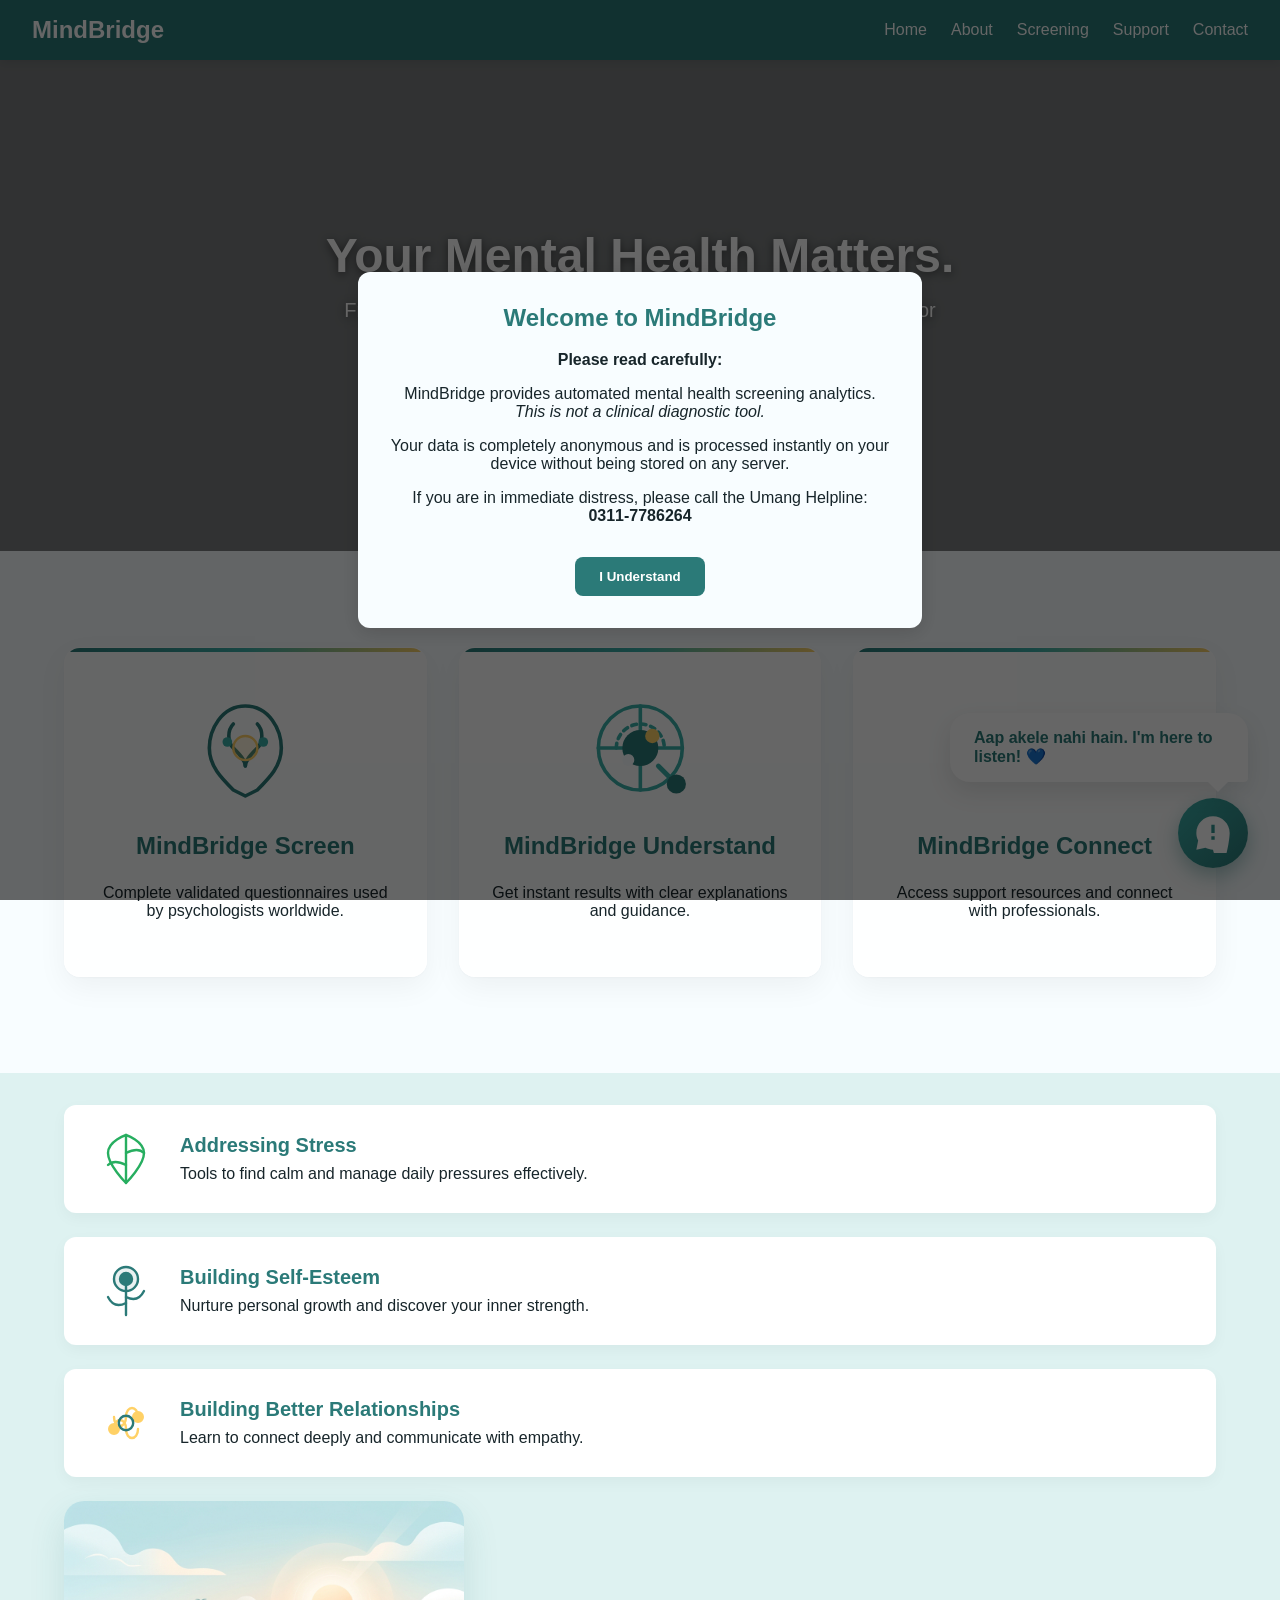
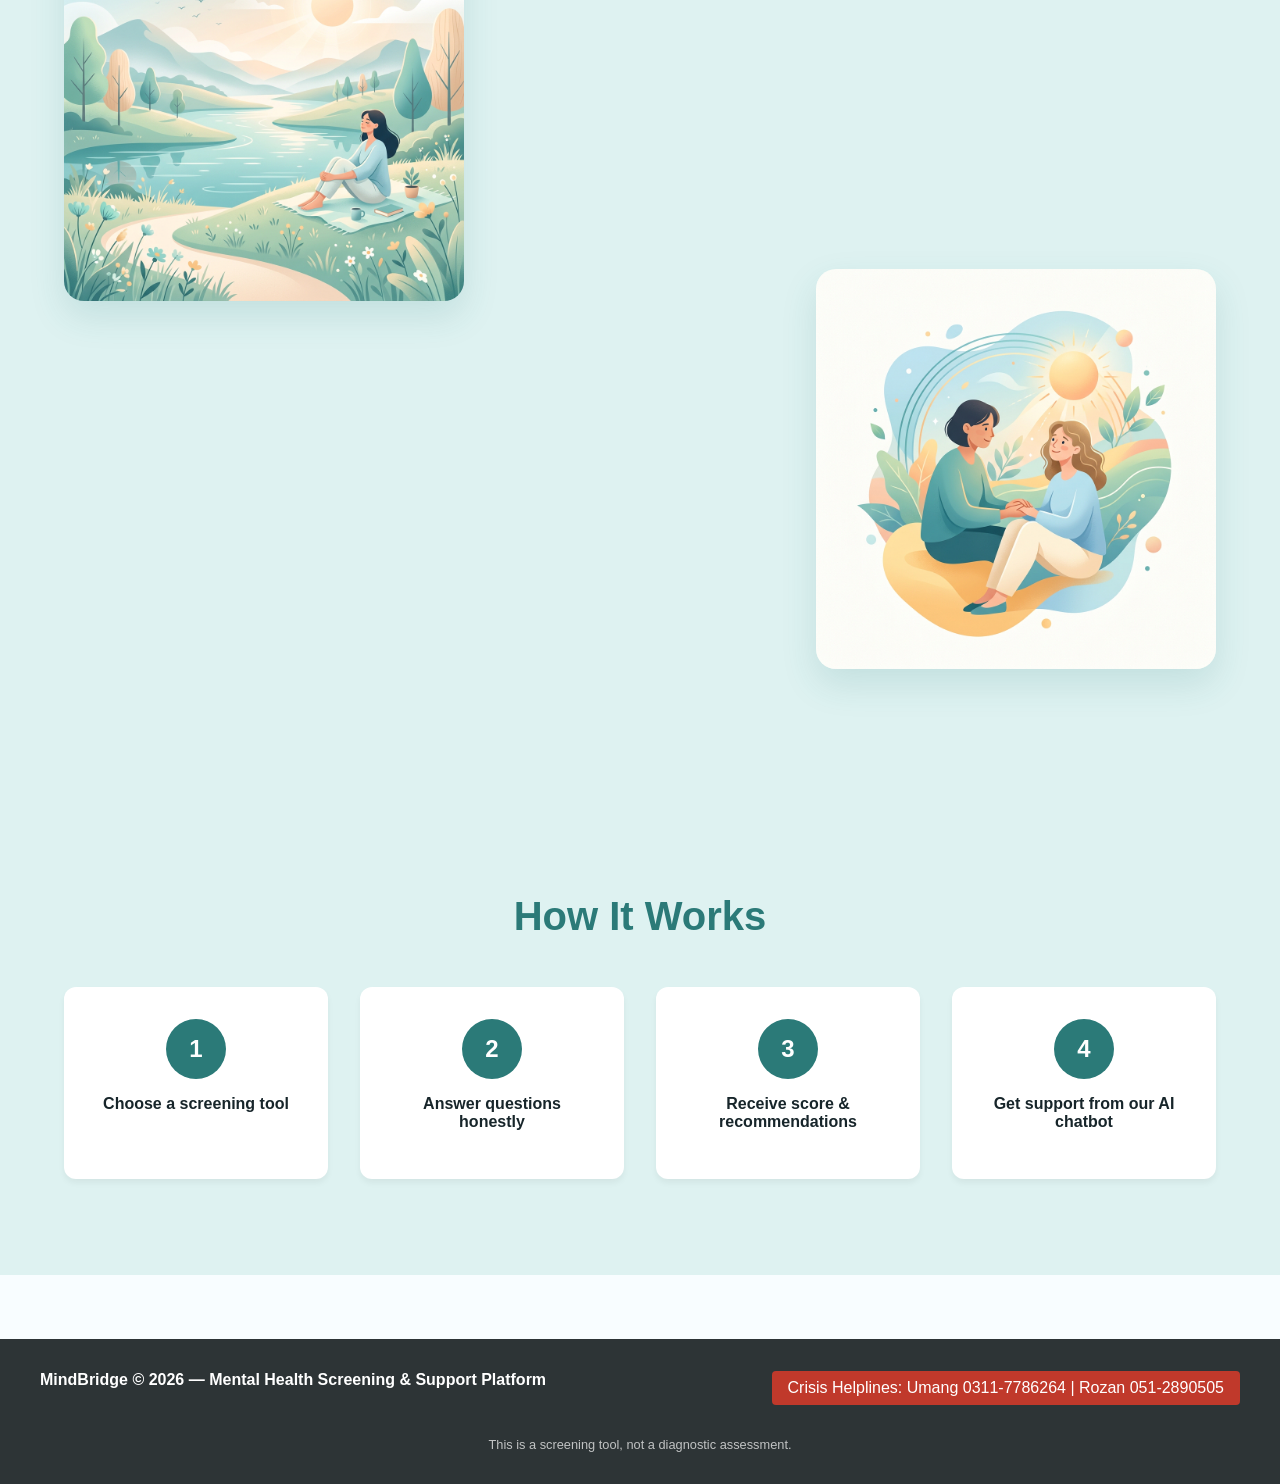
<file: index.html>
<!DOCTYPE html>
<html lang="en">
<head>
    <meta charset="UTF-8">
    <meta name="viewport" content="width=device-width, initial-scale=1.0">
    <title>MindBridge | Mental Health Platform</title>
    <meta name="description" content="MindBridge - Mental Health Screening & Support Platform in Pakistan">
    <link rel="stylesheet" href="style.css">
</head>
<body>
    <!-- Informed Consent Modal -->
    <div id="consent-modal" class="modal-overlay" style="display: none;">
        <div class="modal-content">
            <h2>Welcome to MindBridge</h2>
            <p><strong>Please read carefully:</strong></p>
            <p>MindBridge provides automated mental health screening analytics. <em>This is not a clinical diagnostic tool.</em></p>
            <p>Your data is completely anonymous and is processed instantly on your device without being stored on any server.</p>
            <p>If you are in immediate distress, please call the Umang Helpline: <strong>0311-7786264</strong></p>
            <button id="consent-btn" class="btn btn-primary" style="margin-top: 1rem;">I Understand</button>
        </div>
    </div>

    <!-- Navigation -->
    <nav class="navbar">
        <a href="index.html" class="logo">MindBridge</a>
        <button id="hamburger-menu" class="hamburger">&#9776;</button>
        <ul id="nav-links" class="nav-links">
            <li><a href="index.html">Home</a></li>
            <li><a href="about.html">About</a></li>
            <li><a href="screening.html">Screening</a></li>
            <li><a href="support.html">Support</a></li>
            <li><a href="contact.html">Contact</a></li>
        </ul>
    </nav>

    <main>
        <!-- Hero Section with Background Video -->
        <section class="hero" style="position: relative; padding: 6rem 2rem; overflow: hidden; background: transparent;">
            <!-- Native HTML5 Video Background -->
            <video src="project-video.mp4" 
                   autoplay loop muted playsinline
                   style="position: absolute; top: 50%; left: 50%; transform: translate(-50%, -50%); min-width: 100%; min-height: 100%; width: auto; height: auto; z-index: 0; object-fit: cover; pointer-events: none;">
            </video>
            
            <!-- Dark Overlay -->
            <div style="position: absolute; top: 0; left: 0; width: 100%; height: 100%; background: rgba(0,0,0,0.5); z-index: 1;"></div>

            <div class="container" style="position: relative; z-index: 2;">
                <h1 style="color: white; text-shadow: 0 2px 10px rgba(0,0,0,0.5);">Your Mental Health Matters.</h1>
                <p style="font-size: 1.25rem; max-width: 600px; margin: 0 auto 2rem auto; color: white; text-shadow: 0 2px 10px rgba(0,0,0,0.5);">Free, confidential, and evidence-based mental health screening for everyone in Pakistan.</p>
                <div style="display: flex; gap: 1rem; justify-content: center; flex-wrap: wrap;">
                    <a href="screening.html" class="btn btn-primary">Take a Screening</a>
                    <a href="about.html" class="btn btn-secondary" style="color: white; border-color: white; background: rgba(255,255,255,0.1);">Learn More</a>
                </div>
            </div>
        </section>

        <!-- Central MindBridge Sections -->
        <section class="bg-cream-section">
            <div class="container">
                <div class="grid-3">
                    <!-- MindBridge Screen -->
                    <div class="card float-effect">
                        <div class="card-svg-container glow-effect">
                            <svg viewBox="0 0 100 100" style="width: 100%; height: 100%; fill: none; stroke: var(--primary); stroke-width: 3; stroke-linecap: round; stroke-linejoin: round;">
                                <path d="M50 15 C30 15, 20 35, 20 50 C20 65, 30 75, 40 85 L50 90 L60 85 C70 75, 80 65, 80 50 C80 35, 70 15, 50 15 Z"></path>
                                <path d="M40 30 C35 35, 35 45, 40 50 C45 55, 50 60, 50 65"></path>
                                <path d="M60 30 C65 35, 65 45, 60 50 C55 55, 50 60, 50 65"></path>
                                <circle cx="50" cy="50" r="10" stroke="var(--accent)" stroke-width="2" fill="rgba(255, 209, 102, 0.2)"></circle>
                                <circle cx="35" cy="45" r="4" fill="var(--secondary)" stroke="none"></circle>
                                <circle cx="65" cy="45" r="4" fill="var(--secondary)" stroke="none"></circle>
                            </svg>
                        </div>
                        <h3 style="color: var(--primary); font-size: 1.5rem; margin-top: 0;">MindBridge Screen</h3>
                        <p>Complete validated questionnaires used by psychologists worldwide.</p>
                    </div>
                    
                    <!-- MindBridge Understand -->
                    <div class="card float-effect-slow" style="animation-delay: 1s;">
                        <div class="card-svg-container glow-effect" style="animation-delay: 0.5s;">
                            <svg viewBox="0 0 100 100" style="width: 100%; height: 100%; fill: none; stroke: var(--secondary); stroke-width: 3; stroke-linecap: round; stroke-linejoin: round;">
                                <circle cx="50" cy="50" r="35"></circle>
                                <path d="M30 50 A 20 20 0 0 1 70 50" stroke-dasharray="4 4"></path>
                                <path d="M50 15 L50 85"></path>
                                <path d="M15 50 L85 50"></path>
                                <circle cx="50" cy="50" r="15" fill="var(--primary)" stroke="none"></circle>
                                <circle cx="60" cy="40" r="6" fill="var(--accent)" stroke="none"></circle>
                                <circle cx="40" cy="60" r="5" fill="var(--bg-cream)" stroke="none"></circle>
                                <path d="M65 65 L80 80" stroke-width="4"></path>
                                <circle cx="80" cy="80" r="8" fill="var(--primary)" stroke="none"></circle>
                            </svg>
                        </div>
                        <h3 style="color: var(--primary); font-size: 1.5rem; margin-top: 0;">MindBridge Understand</h3>
                        <p>Get instant results with clear explanations and guidance.</p>
                    </div>

                    <!-- MindBridge Connect -->
                    <div class="card float-effect" style="animation-delay: 2s;">
                        <div class="card-svg-container glow-effect" style="animation-delay: 1s;">
                            <svg viewBox="0 0 100 100" style="width: 100%; height: 100%; fill: none; stroke: var(--accent); stroke-width: 3; stroke-linecap: round; stroke-linejoin: round;">
                                <path d="M25 40 C25 25, 45 25, 50 40 C55 25, 75 25, 75 40 C75 55, 50 75, 50 75 C50 75, 25 55, 25 40 Z" fill="rgba(255, 209, 102, 0.2)"></path>
                                <path d="M40 30 C40 20, 55 20, 60 30 C65 20, 80 20, 80 30 C80 45, 60 60, 60 60 C60 60, 40 45, 40 30 Z" stroke="var(--primary)" fill="rgba(43, 122, 120, 0.2)"></path>
                                <path d="M35 55 C45 65, 55 65, 65 55" stroke="var(--secondary)" stroke-width="4" stroke-dasharray="6 6"></path>
                                <circle cx="35" cy="55" r="4" fill="var(--primary)" stroke="none"></circle>
                                <circle cx="65" cy="55" r="4" fill="var(--primary)" stroke="none"></circle>
                            </svg>
                        </div>
                        <h3 style="color: var(--primary); font-size: 1.5rem; margin-top: 0;">MindBridge Connect</h3>
                        <p>Access support resources and connect with professionals.</p>
                    </div>
                </div>
            </div>
        </section>

        <!-- Feature Panels Section -->
        <section class="bg-mint-section" style="padding-top: 0;">
            <div class="container">
                <div class="grid-2" style="align-items: center; gap: 4rem;">
                    <!-- Left Side: Feature Panels -->
                    <div style="display: flex; flex-direction: column; gap: 1.5rem;">
                    <div class="feature-panel">
                        <svg viewBox="0 0 100 100" style="fill: none; stroke: var(--green); stroke-width: 4; stroke-linecap: round; stroke-linejoin: round;">
                            <path d="M50 90 C50 90, 20 60, 20 40 C20 20, 50 10, 50 10 C50 10, 80 20, 80 40 C80 60, 50 90, 50 90 Z"></path>
                            <path d="M50 10 L50 90"></path>
                            <path d="M50 40 Q70 30 80 40"></path>
                            <path d="M50 60 Q30 50 20 60"></path>
                        </svg>
                        <div>
                            <h3>Addressing Stress</h3>
                            <p style="margin: 0.5rem 0 0 0; color: var(--text-dark);">Tools to find calm and manage daily pressures effectively.</p>
                        </div>
                    </div>

                    <div class="feature-panel">
                        <svg viewBox="0 0 100 100" style="fill: none; stroke: var(--primary); stroke-width: 4; stroke-linecap: round; stroke-linejoin: round;">
                            <path d="M50 90 L50 40"></path>
                            <path d="M50 70 Q30 80 20 60"></path>
                            <path d="M50 60 Q70 70 80 50"></path>
                            <circle cx="50" cy="30" r="20" fill="rgba(43, 122, 120, 0.1)"></circle>
                            <circle cx="50" cy="30" r="10" fill="var(--primary)"></circle>
                        </svg>
                        <div>
                            <h3>Building Self-Esteem</h3>
                            <p style="margin: 0.5rem 0 0 0; color: var(--text-dark);">Nurture personal growth and discover your inner strength.</p>
                        </div>
                    </div>

                    <div class="feature-panel">
                        <svg viewBox="0 0 100 100" style="fill: none; stroke: var(--accent); stroke-width: 4; stroke-linecap: round; stroke-linejoin: round;">
                            <path d="M30 60 C30 40, 50 40, 50 60 C50 80, 70 80, 70 60"></path>
                            <path d="M30 40 C30 60, 50 60, 50 40 C50 20, 70 20, 70 40"></path>
                            <circle cx="30" cy="60" r="8" fill="var(--accent)"></circle>
                            <circle cx="70" cy="40" r="8" fill="var(--accent)"></circle>
                            <circle cx="50" cy="50" r="12" fill="none" stroke="var(--primary)"></circle>
                        </svg>
                        <div>
                            <h3>Building Better Relationships</h3>
                            <p style="margin: 0.5rem 0 0 0; color: var(--text-dark);">Learn to connect deeply and communicate with empathy.</p>
                        </div>
                    </div>
                    
                    <!-- Right Side: Illustrations -->
                    <div style="display: flex; flex-direction: column; gap: 2rem; position: relative;">
                        <img src="calm_nature_wellness.png" alt="Calm Nature Illustration" style="width: 100%; max-width: 400px; border-radius: 20px; box-shadow: 0 15px 35px rgba(43, 122, 120, 0.15); align-self: flex-start; animation: float 6s ease-in-out infinite;">
                        <img src="connection_wellness.png" alt="Connection Illustration" style="width: 100%; max-width: 400px; border-radius: 20px; box-shadow: 0 15px 35px rgba(43, 122, 120, 0.15); align-self: flex-end; margin-top: -4rem; animation: float-slow 8s ease-in-out infinite; position: relative; z-index: 1;">
                    </div>
                </div>
            </div>
        </section>

        <!-- How It Works Section -->
        <section class="bg-mint-section">
            <div class="container">
                <h2 style="text-align: center; color: var(--primary); margin-bottom: 3rem; font-size: 2.5rem;">How It Works</h2>
                <div class="grid-3" style="grid-template-columns: repeat(auto-fit, minmax(200px, 1fr));">
                    <div class="step-item">
                        <div class="step-circle">1</div>
                        <p style="font-weight: bold;">Choose a screening tool</p>
                    </div>
                    <div class="step-item">
                        <div class="step-circle">2</div>
                        <p style="font-weight: bold;">Answer questions honestly</p>
                    </div>
                    <div class="step-item">
                        <div class="step-circle">3</div>
                        <p style="font-weight: bold;">Receive score & recommendations</p>
                    </div>
                    <div class="step-item">
                        <div class="step-circle">4</div>
                        <p style="font-weight: bold;">Get support from our AI chatbot</p>
                    </div>
                </div>
            </div>
        </section>
    </main>

    <!-- Custom Chatbot UI Widget -->
    <div class="chatbot-widget">
        <div class="chat-bubble">
            Aap akele nahi hain. I'm here to listen! 💙
        </div>
        <div class="chatbot-icon" onclick="document.querySelector('.bp-widget-widget').click() || console.log('Botpress widget clicked')">
            <svg viewBox="0 0 24 24" xmlns="http://www.w3.org/2000/svg">
                <path d="M12 2C6.477 2 2 6.477 2 12c0 1.637.397 3.181 1.096 4.551L2 22l5.449-1.096C8.819 21.603 10.363 22 12 22c5.523 22 10-4.477 10-10S17.523 2 12 2zm1 14h-2v-2h2v2zm0-4h-2V7h2v5z"></path>
            </svg>
        </div>
    </div>

    <!-- Footer -->
    <footer class="footer">
        <div class="footer-top">
            <div>
                <strong>MindBridge &copy; 2026 &mdash; Mental Health Screening & Support Platform</strong>
            </div>
            <div style="font-weight: 500; color: #FFF; background: var(--red); padding: 0.5rem 1rem; border-radius: 4px;">
                Crisis Helplines: Umang 0311-7786264 | Rozan 051-2890505
            </div>
        </div>
        <div class="footer-disclaimer">
            This is a screening tool, not a diagnostic assessment.
        </div>
    </footer>

    <script src="script.js"></script>
    <script src="https://cdn.botpress.cloud/webchat/v3.6/inject.js"></script>
    <script src="https://files.bpcontent.cloud/2026/06/08/10/20260608104532-TNYBTQXT.js" defer></script>
</body>
</html>
</file>
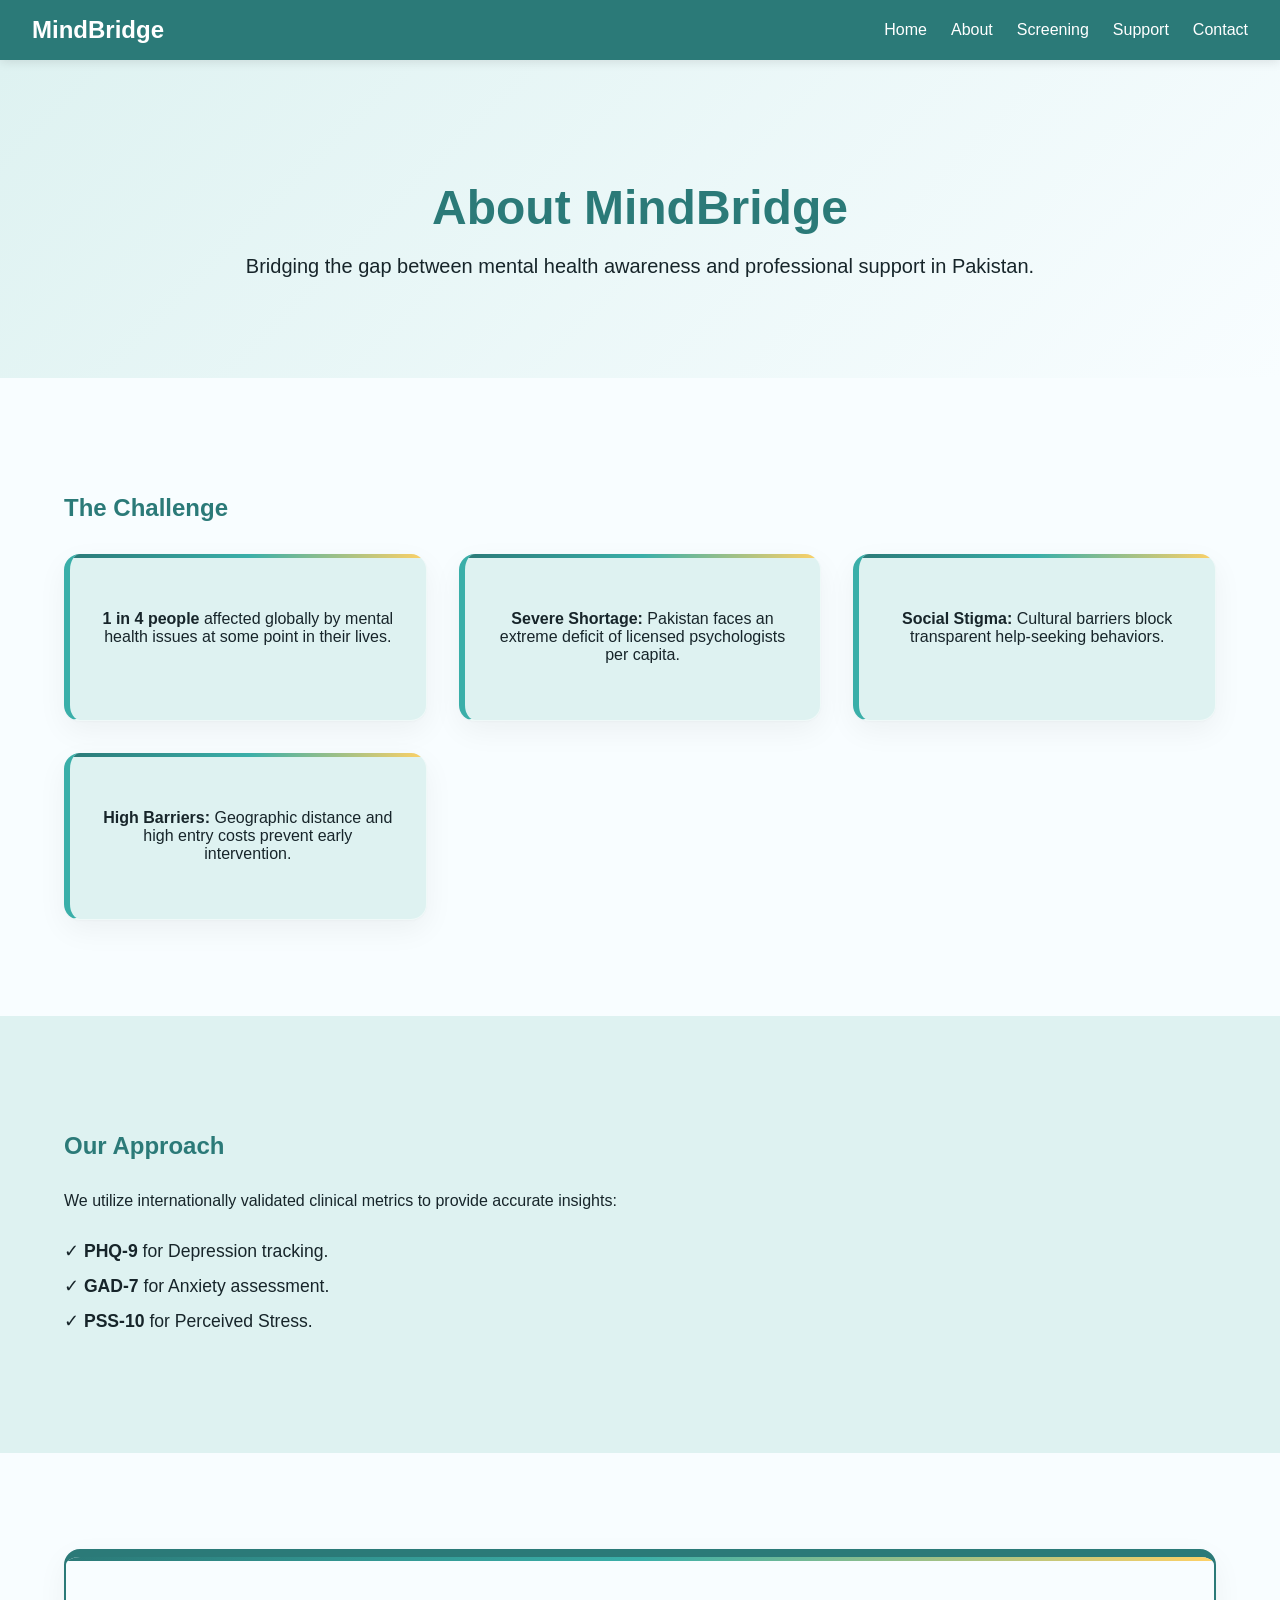
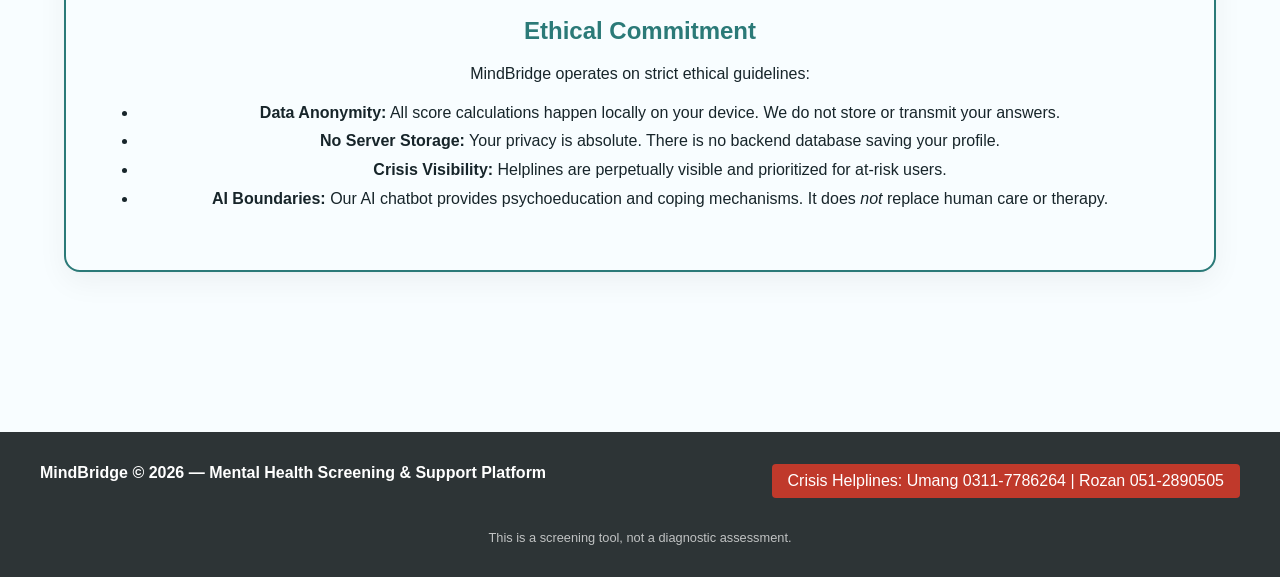
<file: about.html>
<!DOCTYPE html>
<html lang="en">
<head>
    <meta charset="UTF-8">
    <meta name="viewport" content="width=device-width, initial-scale=1.0">
    <title>About | MindBridge</title>
    <link rel="stylesheet" href="style.css">
</head>
<body>
    <nav class="navbar">
        <a href="index.html" class="logo">MindBridge</a>
        <button id="hamburger-menu" class="hamburger">&#9776;</button>
        <ul id="nav-links" class="nav-links">
            <li><a href="index.html">Home</a></li>
            <li><a href="about.html">About</a></li>
            <li><a href="screening.html">Screening</a></li>
            <li><a href="support.html">Support</a></li>
            <li><a href="contact.html">Contact</a></li>
        </ul>
    </nav>

    <main>
        <!-- Hero Banner -->
        <section class="hero" style="padding: 3rem 2rem;">
            <div class="container">
                <h1>About MindBridge</h1>
                <p style="font-size: 1.25rem;">Bridging the gap between mental health awareness and professional support in Pakistan.</p>
            </div>
        </section>

        <!-- Problem Matrix -->
        <section class="bg-cream-section">
            <div class="container">
                <h2 style="color: var(--primary); margin-bottom: 2rem;">The Challenge</h2>
                <div class="grid-2">
                    <div class="card" style="border-left: 6px solid var(--secondary); border-top: none; background: var(--bg-mint);">
                        <p><strong>1 in 4 people</strong> affected globally by mental health issues at some point in their lives.</p>
                    </div>
                    <div class="card" style="border-left: 6px solid var(--secondary); border-top: none; background: var(--bg-mint);">
                        <p><strong>Severe Shortage:</strong> Pakistan faces an extreme deficit of licensed psychologists per capita.</p>
                    </div>
                    <div class="card" style="border-left: 6px solid var(--secondary); border-top: none; background: var(--bg-mint);">
                        <p><strong>Social Stigma:</strong> Cultural barriers block transparent help-seeking behaviors.</p>
                    </div>
                    <div class="card" style="border-left: 6px solid var(--secondary); border-top: none; background: var(--bg-mint);">
                        <p><strong>High Barriers:</strong> Geographic distance and high entry costs prevent early intervention.</p>
                    </div>
                </div>
            </div>
        </section>

        <!-- Our Approach -->
        <section class="bg-mint-section">
            <div class="container">
                <h2 style="color: var(--primary); margin-bottom: 2rem;">Our Approach</h2>
                <p style="margin-bottom: 1.5rem;">We utilize internationally validated clinical metrics to provide accurate insights:</p>
                <ul style="list-style: none; padding: 0; font-size: 1.1rem; line-height: 2;">
                    <li>&#10003; <strong>PHQ-9</strong> for Depression tracking.</li>
                    <li>&#10003; <strong>GAD-7</strong> for Anxiety assessment.</li>
                    <li>&#10003; <strong>PSS-10</strong> for Perceived Stress.</li>
                </ul>
            </div>
        </section>

        <!-- Ethical Box -->
        <section class="bg-cream-section">
            <div class="container">
                <div class="card" style="background: var(--bg-cream); border: 2px solid var(--primary); border-top: 8px solid var(--primary);">
                    <h2 style="color: var(--primary);">Ethical Commitment</h2>
                    <p>MindBridge operates on strict ethical guidelines:</p>
                    <ul style="line-height: 1.8;">
                        <li><strong>Data Anonymity:</strong> All score calculations happen locally on your device. We do not store or transmit your answers.</li>
                        <li><strong>No Server Storage:</strong> Your privacy is absolute. There is no backend database saving your profile.</li>
                        <li><strong>Crisis Visibility:</strong> Helplines are perpetually visible and prioritized for at-risk users.</li>
                        <li><strong>AI Boundaries:</strong> Our AI chatbot provides psychoeducation and coping mechanisms. It does <em>not</em> replace human care or therapy.</li>
                    </ul>
                </div>
            </div>
        </section>
    </main>

    <footer class="footer">
        <div class="footer-top">
            <div>
                <strong>MindBridge &copy; 2026 &mdash; Mental Health Screening & Support Platform</strong>
            </div>
            <div style="font-weight: 500; color: #FFF; background: var(--red); padding: 0.5rem 1rem; border-radius: 4px;">
                Crisis Helplines: Umang 0311-7786264 | Rozan 051-2890505
            </div>
        </div>
        <div class="footer-disclaimer">
            This is a screening tool, not a diagnostic assessment.
        </div>
    </footer>

    <script src="script.js"></script>
    <script src="https://cdn.botpress.cloud/webchat/v3.6/inject.js"></script>
    <script src="https://files.bpcontent.cloud/2026/06/08/10/20260608104532-TNYBTQXT.js" defer></script>
</body>
</html>
</file>
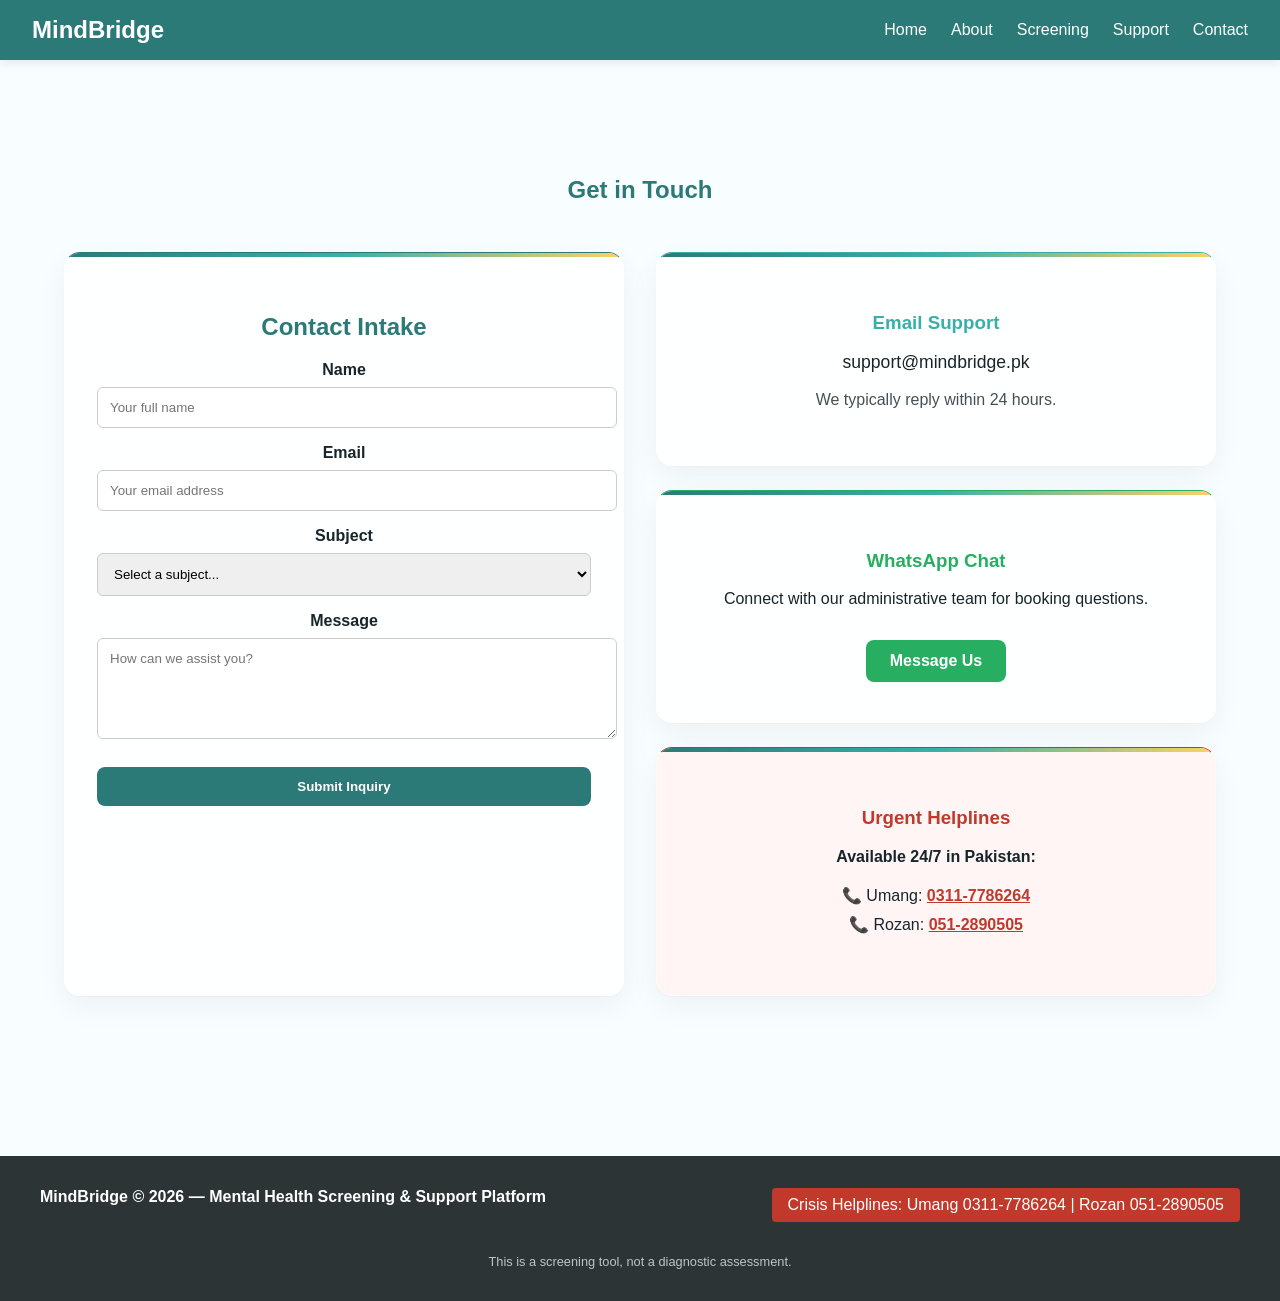
<file: contact.html>
<!DOCTYPE html>
<html lang="en">

<head>
    <meta charset="UTF-8">
    <meta name="viewport" content="width=device-width, initial-scale=1.0">
    <title>Contact | MindBridge</title>
    <link rel="stylesheet" href="style.css">
</head>

<body>
    <nav class="navbar">
        <a href="index.html" class="logo">MindBridge</a>
        <button id="hamburger-menu" class="hamburger">&#9776;</button>
        <ul id="nav-links" class="nav-links">
            <li><a href="index.html">Home</a></li>
            <li><a href="about.html">About</a></li>
            <li><a href="screening.html">Screening</a></li>
            <li><a href="support.html">Support</a></li>
            <li><a href="contact.html" class="active">Contact</a></li>
        </ul>
    </nav>

    <main>
        <section class="bg-cream-section">
            <div class="container">
                <h1 style="color: var(--primary); text-align: center; margin-bottom: 3rem;">Get in Touch</h1>

                <div class="grid-2">
                    <!-- Left: Contact Form -->
                    <div class="card" style="border-top-color: var(--primary);">
                        <h2 style="color: var(--primary);">Contact Intake</h2>
                        <form id="contact-intake-form">
                            <div style="margin-bottom: 1rem;">
                                <label for="name" style="font-weight: 600;">Name</label>
                                <input type="text" id="name" class="form-control" required placeholder="Your full name">
                            </div>
                            <div style="margin-bottom: 1rem;">
                                <label for="email" style="font-weight: 600;">Email</label>
                                <input type="email" id="email" class="form-control" required
                                    placeholder="Your email address">
                            </div>
                            <div style="margin-bottom: 1rem;">
                                <label for="subject" style="font-weight: 600;">Subject</label>
                                <select id="subject" class="form-control" required>
                                    <option value="" disabled selected>Select a subject...</option>
                                    <option value="General Inquiry">General Inquiry</option>
                                    <option value="Screening Help">Screening Help</option>
                                    <option value="Booking Question">Booking Question</option>
                                    <option value="Technical Issue">Technical Issue</option>
                                    <option value="Feedback">Feedback</option>
                                </select>
                            </div>
                            <div style="margin-bottom: 1.5rem;">
                                <label for="message" style="font-weight: 600;">Message</label>
                                <textarea id="message" class="form-control" rows="5" required
                                    placeholder="How can we assist you?"></textarea>
                            </div>
                            <button type="submit" class="btn btn-primary" style="width: 100%;">Submit Inquiry</button>
                        </form>
                    </div>

                    <!-- Right: Info Cards -->
                    <div>
                        <div class="card" style="margin-bottom: 1.5rem; border-top-color: var(--secondary);">
                            <h3 style="color: var(--secondary);">Email Support</h3>
                            <p style="font-size: 1.1rem; font-weight: 500;">support@mindbridge.pk</p>
                            <p style="opacity: 0.8;">We typically reply within 24 hours.</p>
                        </div>

                        <div class="card" style="margin-bottom: 1.5rem; border-top-color: var(--green);">
                            <h3 style="color: var(--green);">WhatsApp Chat</h3>
                            <p>Connect with our administrative team for booking questions.</p>
                            <a href="#" class="btn"
                                style="background-color: var(--green); color: white; display: inline-block; margin-top: 1rem;"
                                onclick="alert('Opening WhatsApp link...'); return false;">Message Us</a>
                        </div>

                        <div class="card" style="border-top-color: var(--red); background: #FFF5F5;">
                            <h3 style="color: var(--red);">Urgent Helplines</h3>
                            <p style="font-weight: bold;">Available 24/7 in Pakistan:</p>
                            <ul style="list-style: none; padding: 0; line-height: 1.8;">
                                <li>📞 Umang: <a href="tel:03117786264"
                                        style="color: var(--red); font-weight: bold;">0311-7786264</a></li>
                                <li>📞 Rozan: <a href="tel:0512890505"
                                        style="color: var(--red); font-weight: bold;">051-2890505</a></li>
                            </ul>
                        </div>
                    </div>
                </div>
            </div>
        </section>
    </main>

    <footer class="footer">
        <div class="footer-top">
            <div>
                <strong>MindBridge &copy; 2026 &mdash; Mental Health Screening & Support Platform</strong>
            </div>
            <div
                style="font-weight: 500; color: #FFF; background: var(--red); padding: 0.5rem 1rem; border-radius: 4px;">
                Crisis Helplines: Umang 0311-7786264 | Rozan 051-2890505
            </div>
        </div>
        <div class="footer-disclaimer">
            This is a screening tool, not a diagnostic assessment.
        </div>
    </footer>

    <script src="script.js"></script>
</body>
</html>
</file>
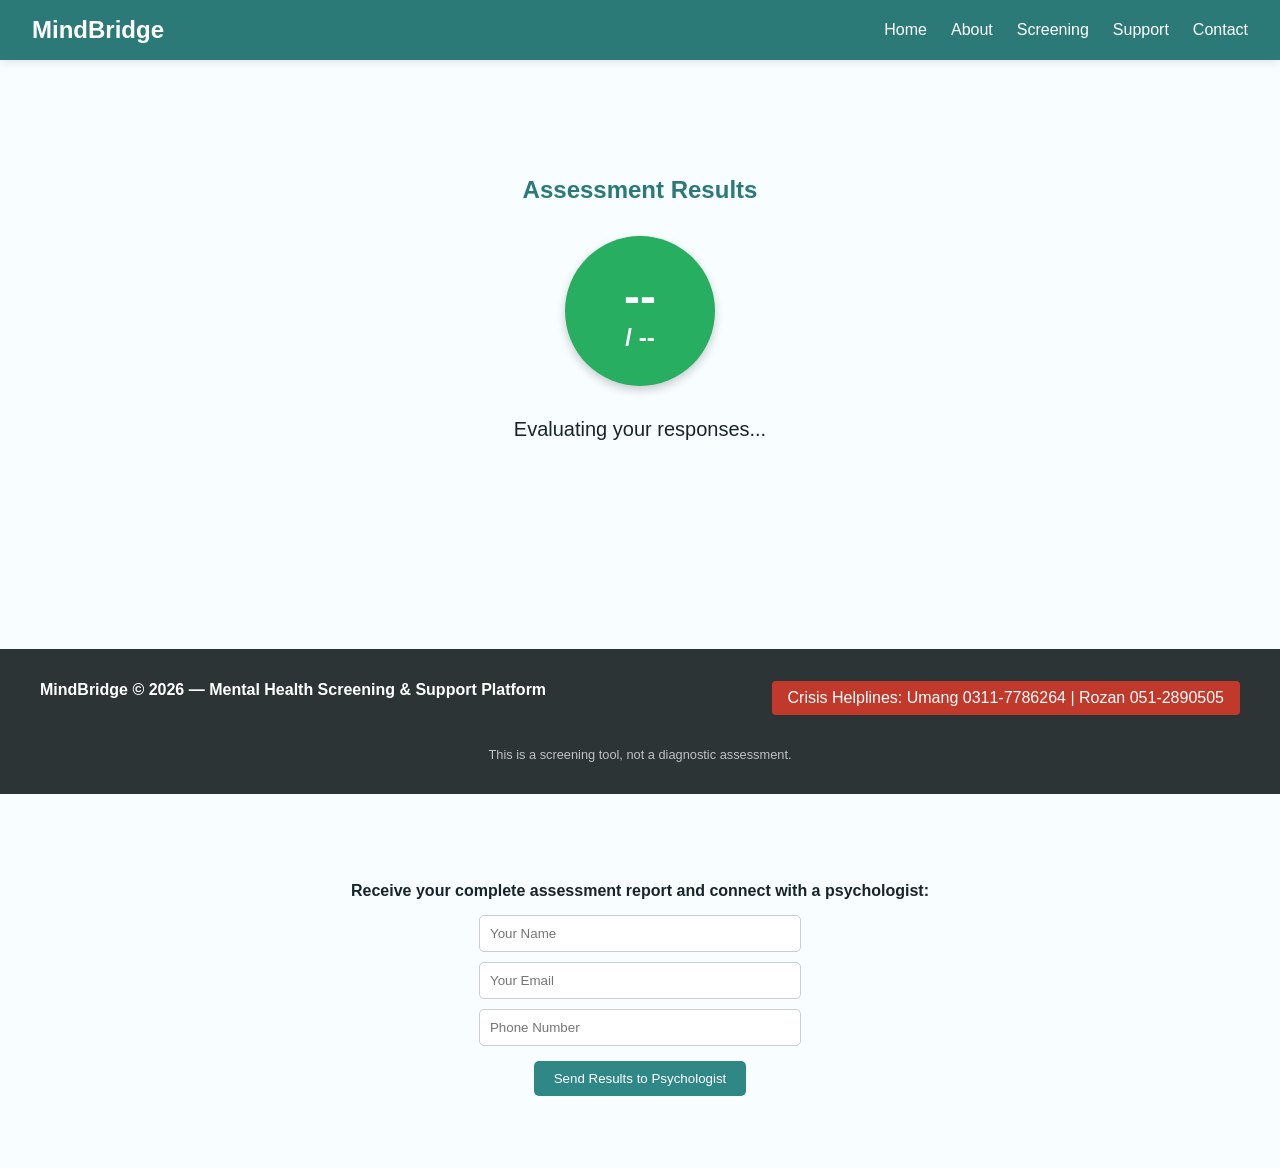
<file: results.html>
<!DOCTYPE html>
<html lang="en">

<head>
    <meta charset="UTF-8">
    <meta name="viewport" content="width=device-width, initial-scale=1.0">
    <title>Results | MindBridge</title>
    <link rel="stylesheet" href="style.css">
</head>

<body>
    <nav class="navbar">
        <a href="index.html" class="logo">MindBridge</a>
        <button id="hamburger-menu" class="hamburger">&#9776;</button>
        <ul id="nav-links" class="nav-links">
            <li><a href="index.html">Home</a></li>
            <li><a href="about.html">About</a></li>
            <li><a href="screening.html">Screening</a></li>
            <li><a href="support.html">Support</a></li>
            <li><a href="contact.html">Contact</a></li>
        </ul>
    </nav>

    <main>
        <!-- Crisis Protocol Injection Banner -->
        <div id="crisis-banner" class="crisis-banner">
            WARNING: Your results indicate immediate risk. Please contact emergency services or call Umang Helpline at
            <a href="tel:03117786264">0311-7786264</a> or Rozan at <a href="tel:0512890505">051-2890505</a> immediately.
        </div>

        <section class="bg-cream-section">
            <div class="container" style="text-align: center;">
                <h1 id="result-test-name" style="color: var(--primary);">Assessment Results</h1>

                <div id="score-circle" class="score-circle tier-minimal">
                    <span>--</span> / --
                </div>

                <p id="severity-subtext"
                    style="font-size: 1.25rem; font-weight: 500; margin-bottom: 3rem; max-width: 600px; margin-inline: auto;">
                    Evaluating your responses...
                </p>

                <!-- Dynamic Resource Tiers -->
                <div id="tier1-resources" class="grid-2" style="display: none; text-align: left; margin-top: 2rem;">
                    <div class="card" style="border-top-color: var(--secondary);">
                        <h3 style="color: var(--secondary);">4-7-8 Breathing</h3>
                        <p>Inhale for 4 seconds, hold for 7 seconds, exhale for 8 seconds. This helps regulate the
                            nervous system.</p>
                    </div>
                    <div class="card" style="border-top-color: var(--secondary);">
                        <h3 style="color: var(--secondary);">Sleep Hygiene</h3>
                        <p>Ensure 7-9 hours of consistent sleep. Reduce screen time before bed for better quality rest.
                        </p>
                    </div>
                    <div class="card" style="border-top-color: var(--secondary);">
                        <h3 style="color: var(--secondary);">Mindfulness</h3>
                        <p>Practice 5 minutes of mindful meditation daily to ground your thoughts and reduce stress.</p>
                    </div>
                    <div class="card" style="border-top-color: var(--secondary);">
                        <h3 style="color: var(--secondary);">Journaling</h3>
                        <p>Write down your thoughts to process emotions and identify triggers.</p>
                    </div>
                </div>

                <div id="tier2-resources" style="display: none; margin-top: 3rem;">
                    <div class="card" style="border: 2px solid var(--primary); background: white;">
                        <h2 style="color: var(--primary);">Consider Professional Support</h2>
                        <p style="margin-bottom: 1.5rem;">Speaking with a therapist or counselor can provide you with
                            personalized coping strategies and a safe space to explore your feelings.</p>
                        <div style="display: flex; gap: 1rem; justify-content: center; flex-wrap: wrap;">
                            <a href="#" class="btn btn-primary"
                                onclick="alert('Redirecting to Booking Platform...'); return false;">Book a Session</a>
                            <a href="#" class="btn" style="background-color: var(--green); color: white;"
                                onclick="alert('Opening WhatsApp...'); return false;">Message on WhatsApp</a>
                        </div>
                    </div>
                </div>

                <div id="tier3-resources" style="display: none; margin-top: 3rem;">
                    <div class="card" style="border: 2px solid var(--red); background: #FFF5F5;">
                        <h2 style="color: var(--red);">Urgent Support Protocol</h2>
                        <p style="margin-bottom: 1.5rem; font-weight: bold; color: var(--red);">We strongly recommend
                            reaching out to a professional immediately. Help is available 24/7.</p>
                        <div style="display: flex; gap: 1rem; justify-content: center; flex-wrap: wrap;">
                            <a href="tel:03117786264" class="btn btn-primary" style="background-color: var(--red);">Call
                                Umang Helpline</a>
                            <a href="tel:0512890505" class="btn btn-primary" style="background-color: var(--red);">Call
                                Rozan Helpline</a>
                            <a href="#" class="btn btn-secondary"
                                style="border-color: var(--red); color: var(--red);">Urgent Booking</a>
                        </div>
                    </div>
                </div>

            </div>
        </section>
    </main>

    <footer class="footer">
        <div class="footer-top">
            <div>
                <strong>MindBridge &copy; 2026 &mdash; Mental Health Screening & Support Platform</strong>
            </div>
            <div
                style="font-weight: 500; color: #FFF; background: var(--red); padding: 0.5rem 1rem; border-radius: 4px;">
                Crisis Helplines: Umang 0311-7786264 | Rozan 051-2890505
            </div>
        </div>
        <div class="footer-disclaimer">
            This is a screening tool, not a diagnostic assessment.
        </div>
    </footer>

    <div id="contact-info" class="container" style="margin-top: 40px; margin-bottom: 40px; text-align: center;">
        <p style="margin-bottom: 15px; font-weight: bold;">Receive your complete assessment report and connect with a
            psychologist:</p>
        <input type="text" id="userName" placeholder="Your Name"
            style="padding: 10px; margin-bottom: 10px; width: 100%; max-width: 300px; border-radius: 5px; border: 1px solid #ccc; display: block; margin-left: auto; margin-right: auto;">
        <input type="email" id="userEmail" placeholder="Your Email"
            style="padding: 10px; margin-bottom: 10px; width: 100%; max-width: 300px; border-radius: 5px; border: 1px solid #ccc; display: block; margin-left: auto; margin-right: auto;">
        <input type="tel" id="userPhone" placeholder="Phone Number"
            style="padding: 10px; margin-bottom: 15px; width: 100%; max-width: 300px; border-radius: 5px; border: 1px solid #ccc; display: block; margin-left: auto; margin-right: auto;">
        <button onclick="submitWebsiteScreening()"
            style="padding: 10px 20px; background-color: #2F8886; color: white; border: none; border-radius: 5px; cursor: pointer;">Send
            Results to Psychologist</button>
    </div>
    <script src="script.js"></script>
    <script src="https://cdn.botpress.cloud/webchat/v3.6/inject.js"></script>
    <script src="https://files.bpcontent.cloud/2026/06/08/10/20260608104532-TNYBTQXT.js" defer></script>
</body>

</html>
</file>
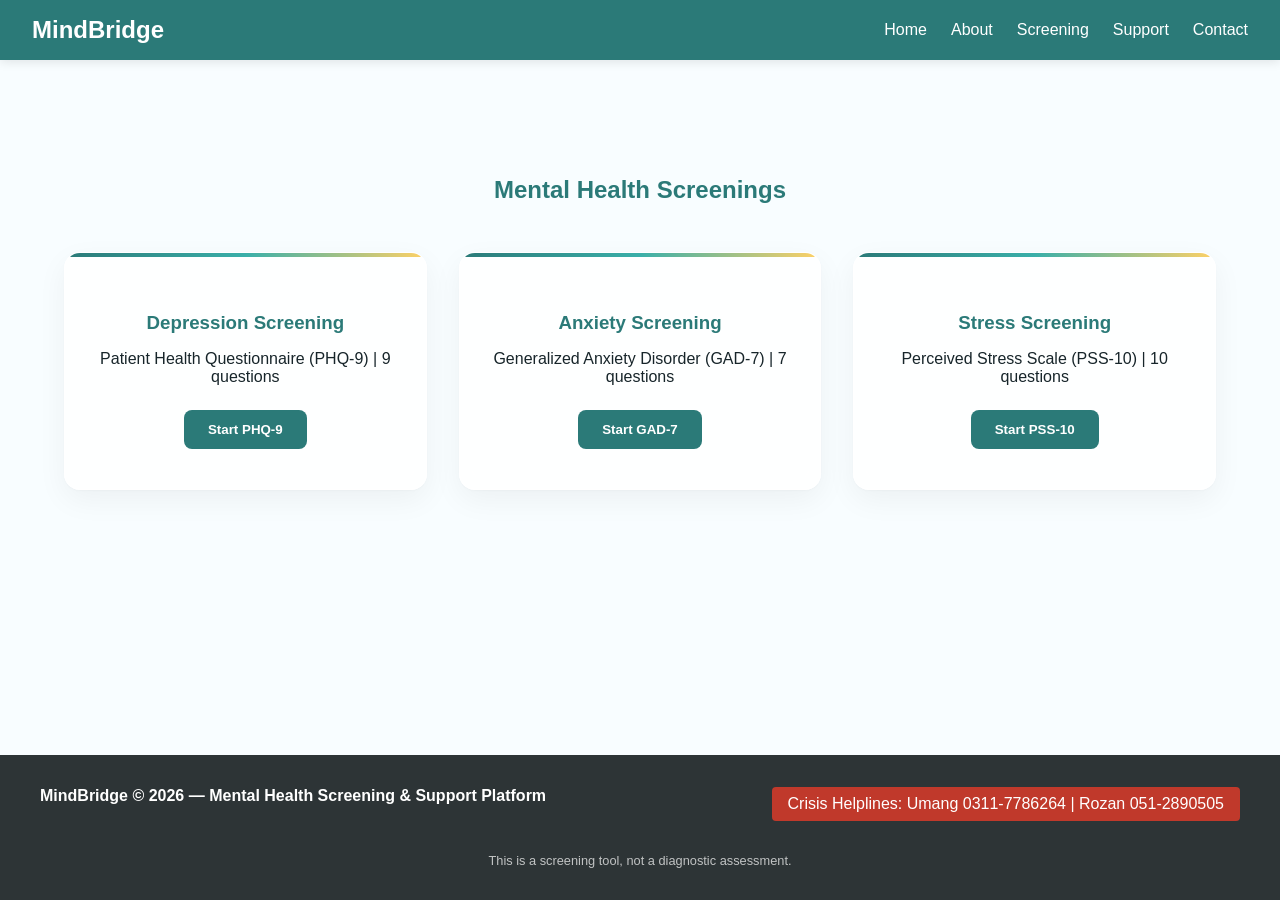
<file: screening.html>
<!DOCTYPE html>
<html lang="en">

<head>
    <meta charset="UTF-8">
    <meta name="viewport" content="width=device-width, initial-scale=1.0">
    <title>Screening | MindBridge</title>
    <link rel="stylesheet" href="style.css">
</head>

<body>
    <nav class="navbar">
        <a href="index.html" class="logo">MindBridge</a>
        <button id="hamburger-menu" class="hamburger">&#9776;</button>
        <ul id="nav-links" class="nav-links">
            <li><a href="index.html">Home</a></li>
            <li><a href="about.html">About</a></li>
            <li><a href="screening.html" class="active">Screening</a></li>
            <li><a href="support.html">Support</a></li>
            <li><a href="contact.html">Contact</a></li>
        </ul>
    </nav>

    <main>
        <section class="bg-cream-section">
            <div class="container">
                <h1 style="color: var(--primary); text-align: center; margin-bottom: 3rem;">Mental Health Screenings
                </h1>

                <!-- Cards Selection -->
                <div id="screening-cards" class="grid-3">
                    <div class="card" style="text-align: center;">
                        <h3 style="color: var(--primary); margin-bottom: 1rem;">Depression Screening</h3>
                        <p style="margin-bottom: 1.5rem;">Patient Health Questionnaire (PHQ-9) | 9 questions</p>
                        <button class="btn btn-primary screening-select-btn" data-form="phq9-form">Start PHQ-9</button>
                    </div>
                    <div class="card" style="text-align: center;">
                        <h3 style="color: var(--primary); margin-bottom: 1rem;">Anxiety Screening</h3>
                        <p style="margin-bottom: 1.5rem;">Generalized Anxiety Disorder (GAD-7) | 7 questions</p>
                        <button class="btn btn-primary screening-select-btn" data-form="gad7-form">Start GAD-7</button>
                    </div>
                    <div class="card" style="text-align: center;">
                        <h3 style="color: var(--primary); margin-bottom: 1rem;">Stress Screening</h3>
                        <p style="margin-bottom: 1.5rem;">Perceived Stress Scale (PSS-10) | 10 questions</p>
                        <button class="btn btn-primary screening-select-btn" data-form="pss10-form">Start
                            PSS-10</button>
                    </div>
                </div>

                <!-- Forms Container -->
                <div id="form-container" style="display: none;">
                    <button id="back-to-screening" class="btn btn-secondary" style="margin-bottom: 2rem;">&larr; Back to
                        Screening Options</button>

                    <!-- PHQ-9 -->
                    <form id="phq9-form" class="assessment-form">
                        <h2 style="color: var(--primary);">Patient Health Questionnaire (PHQ-9)</h2>
                        <p style="margin-bottom: 2rem;">Over the last 2 weeks, how often have you been bothered by any
                            of the following problems?</p>

                        <div class="question-box">
                            <p>1. Little interest or pleasure in doing things</p>
                            <div class="radio-group"><label class="radio-option"><input type="radio" name="phq91"
                                        value="0"> Not at all</label><label class="radio-option"><input type="radio"
                                        name="phq91" value="1"> Several days</label><label class="radio-option"><input
                                        type="radio" name="phq91" value="2"> More than half the days</label><label
                                    class="radio-option"><input type="radio" name="phq91" value="3"> Nearly every
                                    day</label></div>
                        </div>
                        <div class="question-box">
                            <p>2. Feeling down, depressed, or hopeless</p>
                            <div class="radio-group"><label class="radio-option"><input type="radio" name="phq92"
                                        value="0"> Not at all</label><label class="radio-option"><input type="radio"
                                        name="phq92" value="1"> Several days</label><label class="radio-option"><input
                                        type="radio" name="phq92" value="2"> More than half the days</label><label
                                    class="radio-option"><input type="radio" name="phq92" value="3"> Nearly every
                                    day</label></div>
                        </div>
                        <div class="question-box">
                            <p>3. Trouble falling or staying asleep, or sleeping too much</p>
                            <div class="radio-group"><label class="radio-option"><input type="radio" name="phq93"
                                        value="0"> Not at all</label><label class="radio-option"><input type="radio"
                                        name="phq93" value="1"> Several days</label><label class="radio-option"><input
                                        type="radio" name="phq93" value="2"> More than half the days</label><label
                                    class="radio-option"><input type="radio" name="phq93" value="3"> Nearly every
                                    day</label></div>
                        </div>
                        <div class="question-box">
                            <p>4. Feeling tired or having little energy</p>
                            <div class="radio-group"><label class="radio-option"><input type="radio" name="phq94"
                                        value="0"> Not at all</label><label class="radio-option"><input type="radio"
                                        name="phq94" value="1"> Several days</label><label class="radio-option"><input
                                        type="radio" name="phq94" value="2"> More than half the days</label><label
                                    class="radio-option"><input type="radio" name="phq94" value="3"> Nearly every
                                    day</label></div>
                        </div>
                        <div class="question-box">
                            <p>5. Poor appetite or overeating</p>
                            <div class="radio-group"><label class="radio-option"><input type="radio" name="phq95"
                                        value="0"> Not at all</label><label class="radio-option"><input type="radio"
                                        name="phq95" value="1"> Several days</label><label class="radio-option"><input
                                        type="radio" name="phq95" value="2"> More than half the days</label><label
                                    class="radio-option"><input type="radio" name="phq95" value="3"> Nearly every
                                    day</label></div>
                        </div>
                        <div class="question-box">
                            <p>6. Feeling bad about yourself - or that you are a failure or have let yourself or your
                                family down</p>
                            <div class="radio-group"><label class="radio-option"><input type="radio" name="phq96"
                                        value="0"> Not at all</label><label class="radio-option"><input type="radio"
                                        name="phq96" value="1"> Several days</label><label class="radio-option"><input
                                        type="radio" name="phq96" value="2"> More than half the days</label><label
                                    class="radio-option"><input type="radio" name="phq96" value="3"> Nearly every
                                    day</label></div>
                        </div>
                        <div class="question-box">
                            <p>7. Trouble concentrating on things, such as reading the newspaper or watching television
                            </p>
                            <div class="radio-group"><label class="radio-option"><input type="radio" name="phq97"
                                        value="0"> Not at all</label><label class="radio-option"><input type="radio"
                                        name="phq97" value="1"> Several days</label><label class="radio-option"><input
                                        type="radio" name="phq97" value="2"> More than half the days</label><label
                                    class="radio-option"><input type="radio" name="phq97" value="3"> Nearly every
                                    day</label></div>
                        </div>
                        <div class="question-box">
                            <p>8. Moving or speaking so slowly that other people could have noticed. Or the opposite -
                                being so fidgety or restless that you have been moving around a lot more than usual</p>
                            <div class="radio-group"><label class="radio-option"><input type="radio" name="phq98"
                                        value="0"> Not at all</label><label class="radio-option"><input type="radio"
                                        name="phq98" value="1"> Several days</label><label class="radio-option"><input
                                        type="radio" name="phq98" value="2"> More than half the days</label><label
                                    class="radio-option"><input type="radio" name="phq98" value="3"> Nearly every
                                    day</label></div>
                        </div>
                        <div class="question-box">
                            <p>9. Thoughts that you would be better off dead, or of hurting yourself</p>
                            <div class="radio-group"><label class="radio-option"><input type="radio" name="phq99"
                                        value="0"> Not at all</label><label class="radio-option"><input type="radio"
                                        name="phq99" value="1"> Several days</label><label class="radio-option"><input
                                        type="radio" name="phq99" value="2"> More than half the days</label><label
                                    class="radio-option"><input type="radio" name="phq99" value="3"> Nearly every
                                    day</label></div>
                        </div>

                        <button type="submit" class="btn btn-primary" style="margin-top: 2rem; width: 100%;">Get
                            Results</button>
                    </form>

                    <!-- GAD-7 -->
                    <form id="gad7-form" class="assessment-form" style="display: none;">
                        <h2 style="color: var(--primary);">Generalized Anxiety Disorder (GAD-7)</h2>
                        <p style="margin-bottom: 2rem;">Over the last 2 weeks, how often have you been bothered by the
                            following problems?</p>

                        <div class="question-box">
                            <p>1. Feeling nervous, anxious, or on edge</p>
                            <div class="radio-group"><label class="radio-option"><input type="radio" name="gad71"
                                        value="0"> Not at all</label><label class="radio-option"><input type="radio"
                                        name="gad71" value="1"> Several days</label><label class="radio-option"><input
                                        type="radio" name="gad71" value="2"> More than half the days</label><label
                                    class="radio-option"><input type="radio" name="gad71" value="3"> Nearly every
                                    day</label></div>
                        </div>
                        <div class="question-box">
                            <p>2. Not being able to stop or control worrying</p>
                            <div class="radio-group"><label class="radio-option"><input type="radio" name="gad72"
                                        value="0"> Not at all</label><label class="radio-option"><input type="radio"
                                        name="gad72" value="1"> Several days</label><label class="radio-option"><input
                                        type="radio" name="gad72" value="2"> More than half the days</label><label
                                    class="radio-option"><input type="radio" name="gad72" value="3"> Nearly every
                                    day</label></div>
                        </div>
                        <div class="question-box">
                            <p>3. Worrying too much about different things</p>
                            <div class="radio-group"><label class="radio-option"><input type="radio" name="gad73"
                                        value="0"> Not at all</label><label class="radio-option"><input type="radio"
                                        name="gad73" value="1"> Several days</label><label class="radio-option"><input
                                        type="radio" name="gad73" value="2"> More than half the days</label><label
                                    class="radio-option"><input type="radio" name="gad73" value="3"> Nearly every
                                    day</label></div>
                        </div>
                        <div class="question-box">
                            <p>4. Trouble relaxing</p>
                            <div class="radio-group"><label class="radio-option"><input type="radio" name="gad74"
                                        value="0"> Not at all</label><label class="radio-option"><input type="radio"
                                        name="gad74" value="1"> Several days</label><label class="radio-option"><input
                                        type="radio" name="gad74" value="2"> More than half the days</label><label
                                    class="radio-option"><input type="radio" name="gad74" value="3"> Nearly every
                                    day</label></div>
                        </div>
                        <div class="question-box">
                            <p>5. Being so restless that it is hard to sit still</p>
                            <div class="radio-group"><label class="radio-option"><input type="radio" name="gad75"
                                        value="0"> Not at all</label><label class="radio-option"><input type="radio"
                                        name="gad75" value="1"> Several days</label><label class="radio-option"><input
                                        type="radio" name="gad75" value="2"> More than half the days</label><label
                                    class="radio-option"><input type="radio" name="gad75" value="3"> Nearly every
                                    day</label></div>
                        </div>
                        <div class="question-box">
                            <p>6. Becoming easily annoyed or irritable</p>
                            <div class="radio-group"><label class="radio-option"><input type="radio" name="gad76"
                                        value="0"> Not at all</label><label class="radio-option"><input type="radio"
                                        name="gad76" value="1"> Several days</label><label class="radio-option"><input
                                        type="radio" name="gad76" value="2"> More than half the days</label><label
                                    class="radio-option"><input type="radio" name="gad76" value="3"> Nearly every
                                    day</label></div>
                        </div>
                        <div class="question-box">
                            <p>7. Feeling afraid, as if something awful might happen</p>
                            <div class="radio-group"><label class="radio-option"><input type="radio" name="gad77"
                                        value="0"> Not at all</label><label class="radio-option"><input type="radio"
                                        name="gad77" value="1"> Several days</label><label class="radio-option"><input
                                        type="radio" name="gad77" value="2"> More than half the days</label><label
                                    class="radio-option"><input type="radio" name="gad77" value="3"> Nearly every
                                    day</label></div>
                        </div>

                        <button type="submit" class="btn btn-primary" style="margin-top: 2rem; width: 100%;">Get
                            Results</button>
                    </form>

                    <!-- PSS-10 -->
                    <form id="pss10-form" class="assessment-form" style="display: none;">
                        <h2 style="color: var(--primary);">Perceived Stress Scale (PSS-10)</h2>
                        <p style="margin-bottom: 2rem;">In the last month, how often have you experienced the following?
                        </p>

                        <div class="question-box">
                            <p>1. Been upset because of something that happened unexpectedly?</p>
                            <div class="radio-group"><label class="radio-option"><input type="radio" name="pss101"
                                        value="0"> Never</label><label class="radio-option"><input type="radio"
                                        name="pss101" value="1"> Almost Never</label><label class="radio-option"><input
                                        type="radio" name="pss101" value="2"> Sometimes</label><label
                                    class="radio-option"><input type="radio" name="pss101" value="3"> Fairly
                                    Often</label><label class="radio-option"><input type="radio" name="pss101"
                                        value="4"> Very Often</label></div>
                        </div>
                        <div class="question-box">
                            <p>2. Felt that you were unable to control the important things in your life?</p>
                            <div class="radio-group"><label class="radio-option"><input type="radio" name="pss102"
                                        value="0"> Never</label><label class="radio-option"><input type="radio"
                                        name="pss102" value="1"> Almost Never</label><label class="radio-option"><input
                                        type="radio" name="pss102" value="2"> Sometimes</label><label
                                    class="radio-option"><input type="radio" name="pss102" value="3"> Fairly
                                    Often</label><label class="radio-option"><input type="radio" name="pss102"
                                        value="4"> Very Often</label></div>
                        </div>
                        <div class="question-box">
                            <p>3. Felt nervous and "stressed"?</p>
                            <div class="radio-group"><label class="radio-option"><input type="radio" name="pss103"
                                        value="0"> Never</label><label class="radio-option"><input type="radio"
                                        name="pss103" value="1"> Almost Never</label><label class="radio-option"><input
                                        type="radio" name="pss103" value="2"> Sometimes</label><label
                                    class="radio-option"><input type="radio" name="pss103" value="3"> Fairly
                                    Often</label><label class="radio-option"><input type="radio" name="pss103"
                                        value="4"> Very Often</label></div>
                        </div>
                        <div class="question-box">
                            <p>4. Felt confident about your ability to handle your personal problems?</p>
                            <div class="radio-group"><label class="radio-option"><input type="radio" name="pss104"
                                        value="0"> Never</label><label class="radio-option"><input type="radio"
                                        name="pss104" value="1"> Almost Never</label><label class="radio-option"><input
                                        type="radio" name="pss104" value="2"> Sometimes</label><label
                                    class="radio-option"><input type="radio" name="pss104" value="3"> Fairly
                                    Often</label><label class="radio-option"><input type="radio" name="pss104"
                                        value="4"> Very Often</label></div>
                        </div>
                        <div class="question-box">
                            <p>5. Felt that things were going your way?</p>
                            <div class="radio-group"><label class="radio-option"><input type="radio" name="pss105"
                                        value="0"> Never</label><label class="radio-option"><input type="radio"
                                        name="pss105" value="1"> Almost Never</label><label class="radio-option"><input
                                        type="radio" name="pss105" value="2"> Sometimes</label><label
                                    class="radio-option"><input type="radio" name="pss105" value="3"> Fairly
                                    Often</label><label class="radio-option"><input type="radio" name="pss105"
                                        value="4"> Very Often</label></div>
                        </div>
                        <div class="question-box">
                            <p>6. Found that you could not cope with all the things that you had to do?</p>
                            <div class="radio-group"><label class="radio-option"><input type="radio" name="pss106"
                                        value="0"> Never</label><label class="radio-option"><input type="radio"
                                        name="pss106" value="1"> Almost Never</label><label class="radio-option"><input
                                        type="radio" name="pss106" value="2"> Sometimes</label><label
                                    class="radio-option"><input type="radio" name="pss106" value="3"> Fairly
                                    Often</label><label class="radio-option"><input type="radio" name="pss106"
                                        value="4"> Very Often</label></div>
                        </div>
                        <div class="question-box">
                            <p>7. Been able to control irritations in your life?</p>
                            <div class="radio-group"><label class="radio-option"><input type="radio" name="pss107"
                                        value="0"> Never</label><label class="radio-option"><input type="radio"
                                        name="pss107" value="1"> Almost Never</label><label class="radio-option"><input
                                        type="radio" name="pss107" value="2"> Sometimes</label><label
                                    class="radio-option"><input type="radio" name="pss107" value="3"> Fairly
                                    Often</label><label class="radio-option"><input type="radio" name="pss107"
                                        value="4"> Very Often</label></div>
                        </div>
                        <div class="question-box">
                            <p>8. Felt that you were on top of things?</p>
                            <div class="radio-group"><label class="radio-option"><input type="radio" name="pss108"
                                        value="0"> Never</label><label class="radio-option"><input type="radio"
                                        name="pss108" value="1"> Almost Never</label><label class="radio-option"><input
                                        type="radio" name="pss108" value="2"> Sometimes</label><label
                                    class="radio-option"><input type="radio" name="pss108" value="3"> Fairly
                                    Often</label><label class="radio-option"><input type="radio" name="pss108"
                                        value="4"> Very Often</label></div>
                        </div>
                        <div class="question-box">
                            <p>9. Been angered because of things that were outside of your control?</p>
                            <div class="radio-group"><label class="radio-option"><input type="radio" name="pss109"
                                        value="0"> Never</label><label class="radio-option"><input type="radio"
                                        name="pss109" value="1"> Almost Never</label><label class="radio-option"><input
                                        type="radio" name="pss109" value="2"> Sometimes</label><label
                                    class="radio-option"><input type="radio" name="pss109" value="3"> Fairly
                                    Often</label><label class="radio-option"><input type="radio" name="pss109"
                                        value="4"> Very Often</label></div>
                        </div>
                        <div class="question-box">
                            <p>10. Felt difficulties were piling up so high that you could not overcome them?</p>
                            <div class="radio-group"><label class="radio-option"><input type="radio" name="pss1010"
                                        value="0"> Never</label><label class="radio-option"><input type="radio"
                                        name="pss1010" value="1"> Almost Never</label><label class="radio-option"><input
                                        type="radio" name="pss1010" value="2"> Sometimes</label><label
                                    class="radio-option"><input type="radio" name="pss1010" value="3"> Fairly
                                    Often</label><label class="radio-option"><input type="radio" name="pss1010"
                                        value="4"> Very Often</label></div>
                        </div>

                        <button type="submit" class="btn btn-primary" style="margin-top: 2rem; width: 100%;">Get
                            Results</button>
                    </form>

                </div>
            </div>
        </section>
    </main>

    <footer class="footer">
        <div class="footer-top">
            <div>
                <strong>MindBridge &copy; 2026 &mdash; Mental Health Screening & Support Platform</strong>
            </div>
            <div
                style="font-weight: 500; color: #FFF; background: var(--red); padding: 0.5rem 1rem; border-radius: 4px;">
                Crisis Helplines: Umang 0311-7786264 | Rozan 051-2890505
            </div>
        </div>
        <div class="footer-disclaimer">
            This is a screening tool, not a diagnostic assessment.
        </div>
    </footer>

    <script src="script.js"></script>
    <script src="https://cdn.botpress.cloud/webchat/v3.6/inject.js"></script>
    <script src="https://files.bpcontent.cloud/2026/06/08/10/20260608104532-TNYBTQXT.js" defer></script>
</body>

</html>
</file>
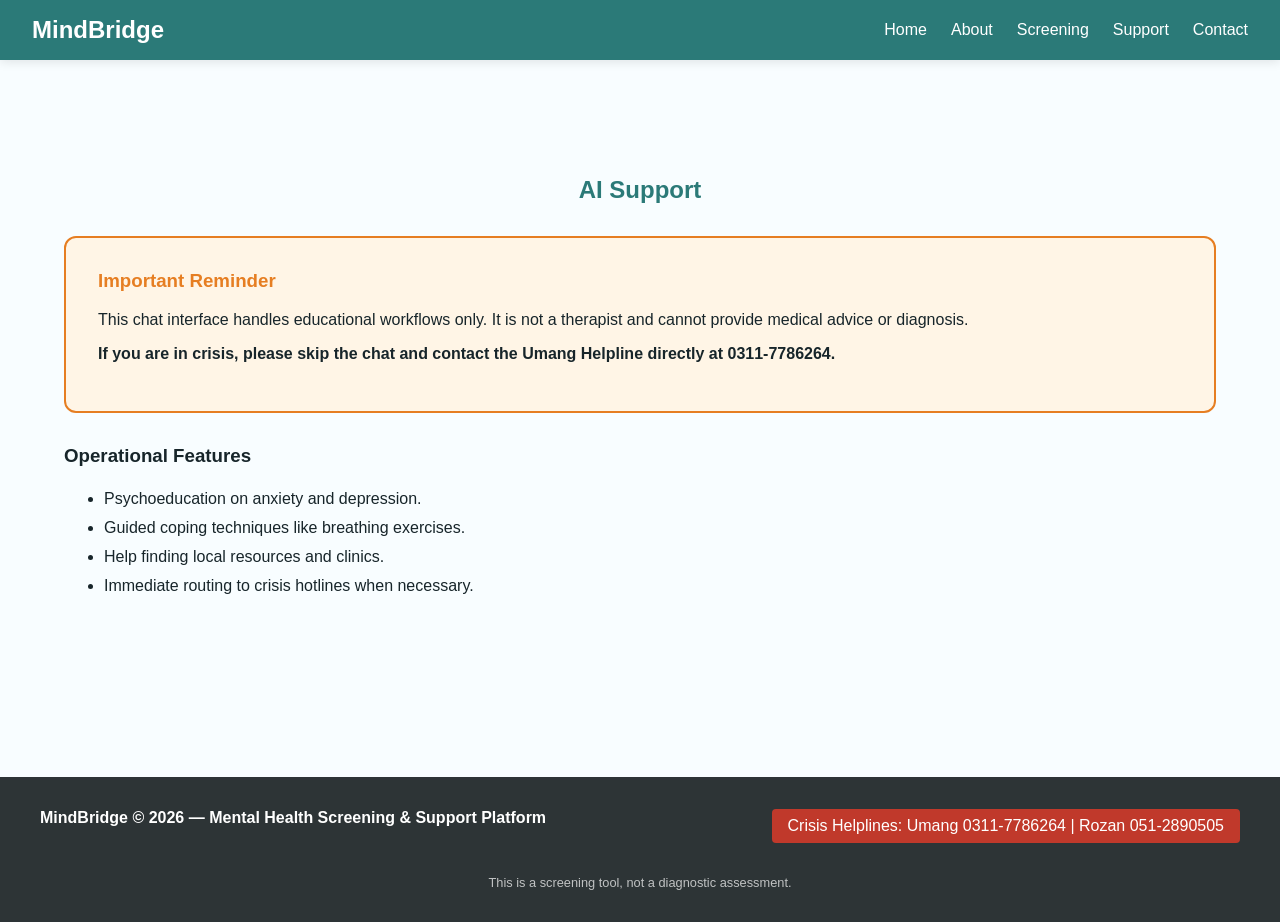
<file: support.html>
<!DOCTYPE html>
<html lang="en">
<head>
    <meta charset="UTF-8">
    <meta name="viewport" content="width=device-width, initial-scale=1.0">
    <title>AI Support Hub | MindBridge</title>
    <link rel="stylesheet" href="style.css">
</head>
<body>
    <nav class="navbar">
        <a href="index.html" class="logo">MindBridge</a>
        <button id="hamburger-menu" class="hamburger">&#9776;</button>
        <ul id="nav-links" class="nav-links">
            <li><a href="index.html">Home</a></li>
            <li><a href="about.html">About</a></li>
            <li><a href="screening.html">Screening</a></li>
            <li><a href="support.html" class="active">Support</a></li>
            <li><a href="contact.html">Contact</a></li>
        </ul>
    </nav>

    <main>
        <section class="bg-cream-section">
            <div class="container">
                <h1 style="color: var(--primary); text-align: center; margin-bottom: 2rem;">AI Support</h1>
                
                <div class="grid-2">
                    <div>
                        <div style="border: 2px solid var(--orange); border-radius: 12px; padding: 2rem; background: #FFF5E6; margin-bottom: 2rem;">
                            <h3 style="color: var(--orange); margin-top: 0;">Important Reminder</h3>
                            <p>This chat interface handles educational workflows only. It is not a therapist and cannot provide medical advice or diagnosis.</p>
                            <p><strong>If you are in crisis, please skip the chat and contact the Umang Helpline directly at 0311-7786264.</strong></p>
                        </div>

                        <h3>Operational Features</h3>
                        <ul style="line-height: 1.8;">
                            <li>Psychoeducation on anxiety and depression.</li>
                            <li>Guided coping techniques like breathing exercises.</li>
                            <li>Help finding local resources and clinics.</li>
                            <li>Immediate routing to crisis hotlines when necessary.</li>
                        </ul>
                    </div>


                </div>
            </div>
        </section>
    </main>

    <footer class="footer">
        <div class="footer-top">
            <div>
                <strong>MindBridge &copy; 2026 &mdash; Mental Health Screening & Support Platform</strong>
            </div>
            <div style="font-weight: 500; color: #FFF; background: var(--red); padding: 0.5rem 1rem; border-radius: 4px;">
                Crisis Helplines: Umang 0311-7786264 | Rozan 051-2890505
            </div>
        </div>
        <div class="footer-disclaimer">
            This is a screening tool, not a diagnostic assessment.
        </div>
    </footer>

    <script src="script.js"></script>
    <script src="https://cdn.botpress.cloud/webchat/v3.6/inject.js"></script>
    <script src="https://files.bpcontent.cloud/2026/06/08/10/20260608104532-TNYBTQXT.js" defer></script>
</body>
</html>
</file>
<file: style.css>
:root {
  --primary: #2B7A78;         /* Deep Sky Teal */
  --secondary: #3AAFA9;       /* Bright Teal */
  --accent: #FFD166;          /* Soft Warm Sunlight */
  --bg-cream: #F8FDFF;        /* Airy Sky Blue/White Tint */
  --bg-mint: #DEF2F1;         /* Soft Teal Tint */
  --text-dark: #17252A;       /* Deep Charcoal */
  --green: #27AE60;           /* Low Severity */
  --yellow: #F39C12;          /* Mild Severity */
  --orange: #E67E22;          /* Moderate Severity */
  --red: #C0392B;             /* Severe/Crisis Tier */
}

html {
    scroll-behavior: smooth;
}

body {
    margin: 0;
    padding: 0;
    font-family: 'Segoe UI', Tahoma, Geneva, Verdana, sans-serif;
    color: var(--text-dark);
    background-color: var(--bg-cream);
    display: flex;
    flex-direction: column;
    min-height: 100vh;
}

main {
    flex: 1;
}

/* Nav */
.navbar {
    position: sticky;
    top: 0;
    z-index: 1000;
    background-color: var(--primary);
    color: white;
    display: flex;
    justify-content: space-between;
    align-items: center;
    padding: 1rem 2rem;
    box-shadow: 0 2px 10px rgba(0,0,0,0.1);
}

.navbar .logo {
    font-size: 1.5rem;
    font-weight: bold;
    text-decoration: none;
    color: white;
}

.nav-links {
    list-style: none;
    display: flex;
    gap: 1.5rem;
    margin: 0;
    padding: 0;
}

.nav-links a {
    color: white;
    text-decoration: none;
    font-weight: 500;
    transition: opacity 0.2s;
}

.nav-links a:hover {
    opacity: 0.8;
}

.hamburger {
    display: none;
    font-size: 1.5rem;
    background: none;
    border: none;
    color: white;
    cursor: pointer;
}

/* Footer */
.footer {
    background-color: #2D3436;
    color: white;
    padding: 2rem;
    display: flex;
    flex-direction: column;
    align-items: center;
    text-align: center;
    gap: 1rem;
    margin-top: 4rem;
}

.footer-top {
    display: flex;
    justify-content: space-between;
    width: 100%;
    max-width: 1200px;
    flex-wrap: wrap;
    gap: 1rem;
}

.footer-disclaimer {
    font-size: 0.8rem;
    opacity: 0.7;
    margin-top: 1rem;
}

/* Modal */
.modal-overlay {
    position: fixed;
    top: 0; left: 0; right: 0; bottom: 0;
    background-color: rgba(0,0,0,0.6);
    display: flex;
    justify-content: center;
    align-items: center;
    z-index: 2000;
}

.modal-content {
    background: var(--bg-cream);
    padding: 2rem;
    border-radius: 12px;
    max-width: 500px;
    text-align: center;
    box-shadow: 0 4px 20px rgba(0,0,0,0.15);
}

.modal-content h2 {
    color: var(--primary);
    margin-top: 0;
}

/* Buttons */
.btn {
    padding: 0.75rem 1.5rem;
    border-radius: 8px;
    text-decoration: none;
    font-weight: 600;
    cursor: pointer;
    border: none;
    transition: all 0.3s ease;
    display: inline-block;
    text-align: center;
}

.btn-primary {
    background-color: var(--primary);
    color: white;
}

.btn-primary:hover {
    background-color: var(--secondary);
    transform: translateY(-2px);
}

.btn-secondary {
    background-color: transparent;
    border: 2px solid var(--primary);
    color: var(--primary);
}

.btn-secondary:hover {
    background-color: var(--primary);
    color: white;
}

/* Grids and Layouts */
.container {
    max-width: 1200px;
    margin: 0 auto;
    padding: 2rem;
}

.grid-3 {
    display: grid;
    grid-template-columns: repeat(auto-fit, minmax(300px, 1fr));
    gap: 2rem;
}

.grid-2 {
    display: grid;
    grid-template-columns: repeat(auto-fit, minmax(300px, 1fr));
    gap: 2rem;
}

/* Cards - Anti-Gravity Effect */
.card {
    background: rgba(255, 255, 255, 0.85);
    backdrop-filter: blur(10px);
    border-radius: 16px;
    padding: 2.5rem 2rem;
    box-shadow: 0 10px 30px rgba(0,0,0,0.05), 0 1px 3px rgba(0,0,0,0.03);
    border: 1px solid rgba(255, 255, 255, 0.5);
    transition: transform 0.4s cubic-bezier(0.175, 0.885, 0.32, 1.275), box-shadow 0.4s ease;
    text-align: center;
    position: relative;
    overflow: hidden;
}

.card::before {
    content: '';
    position: absolute;
    top: 0; left: 0; width: 100%; height: 4px;
    background: linear-gradient(90deg, var(--primary), var(--secondary), var(--accent));
}

.card:hover {
    transform: translateY(-12px) scale(1.02);
    box-shadow: 0 20px 40px rgba(43, 122, 120, 0.15), 0 5px 15px rgba(0,0,0,0.05);
}

.card-svg-container {
    height: 120px;
    margin-bottom: 1.5rem;
    display: flex;
    align-items: center;
    justify-content: center;
}

/* Anti-gravity Animations */
@keyframes float {
    0% { transform: translateY(0px); }
    50% { transform: translateY(-15px); }
    100% { transform: translateY(0px); }
}

@keyframes float-slow {
    0% { transform: translateY(0px); }
    50% { transform: translateY(-8px); }
    100% { transform: translateY(0px); }
}

@keyframes glow {
    0% { filter: drop-shadow(0 0 5px rgba(58, 175, 169, 0.3)); }
    50% { filter: drop-shadow(0 0 20px rgba(58, 175, 169, 0.8)); }
    100% { filter: drop-shadow(0 0 5px rgba(58, 175, 169, 0.3)); }
}

@keyframes pulse-glow {
    0% { box-shadow: 0 0 0 0 rgba(255, 209, 102, 0.7); }
    70% { box-shadow: 0 0 0 15px rgba(255, 209, 102, 0); }
    100% { box-shadow: 0 0 0 0 rgba(255, 209, 102, 0); }
}

.float-effect { animation: float 6s ease-in-out infinite; }
.float-effect-slow { animation: float-slow 8s ease-in-out infinite; }
.glow-effect { animation: glow 4s ease-in-out infinite; }

/* Feature Panels */
.feature-panel {
    display: flex;
    align-items: center;
    background: white;
    padding: 1.5rem 2rem;
    border-radius: 12px;
    box-shadow: 0 5px 15px rgba(0,0,0,0.04);
    gap: 1.5rem;
    transition: transform 0.3s ease, box-shadow 0.3s ease;
}

.feature-panel:hover {
    transform: translateY(-5px);
    box-shadow: 0 12px 25px rgba(43, 122, 120, 0.1);
}

.feature-panel h3 {
    margin: 0;
    color: var(--primary);
    font-size: 1.25rem;
}

.feature-panel svg {
    width: 60px;
    height: 60px;
    flex-shrink: 0;
}

/* Chatbot UI */
.chatbot-widget {
    position: fixed;
    bottom: 2rem;
    right: 2rem;
    z-index: 1000;
    display: flex;
    flex-direction: column;
    align-items: flex-end;
    gap: 1rem;
}

.chat-bubble {
    background: white;
    padding: 1rem 1.5rem;
    border-radius: 20px;
    border-bottom-right-radius: 4px;
    box-shadow: 0 10px 25px rgba(0,0,0,0.1);
    font-weight: 600;
    color: var(--primary);
    font-size: 1rem;
    max-width: 250px;
    animation: float-slow 4s ease-in-out infinite;
    position: relative;
}

.chat-bubble::after {
    content: '';
    position: absolute;
    bottom: -10px;
    right: 20px;
    border-width: 10px 10px 0;
    border-style: solid;
    border-color: white transparent transparent transparent;
    display: block;
    width: 0;
}

.chatbot-icon {
    width: 70px;
    height: 70px;
    background: linear-gradient(135deg, var(--secondary), var(--primary));
    border-radius: 50%;
    display: flex;
    justify-content: center;
    align-items: center;
    box-shadow: 0 8px 20px rgba(43, 122, 120, 0.4);
    cursor: pointer;
    animation: pulse-glow 3s infinite;
    transition: transform 0.3s ease;
}

.chatbot-icon:hover {
    transform: scale(1.1);
}

.chatbot-icon svg {
    width: 40px;
    height: 40px;
    fill: white;
}

/* Forms and Questions */
.question-box {
    background: var(--bg-mint);
    padding: 1.5rem;
    border-radius: 8px;
    margin-bottom: 1.5rem;
}

.radio-group {
    display: flex;
    flex-direction: column;
    gap: 0.5rem;
    margin-top: 1rem;
}

.radio-option {
    display: flex;
    align-items: center;
    background: white;
    padding: 0.75rem;
    border-radius: 6px;
    border: 1px solid #ddd;
    cursor: pointer;
    transition: all 0.2s;
}

.radio-option:hover {
    border-color: var(--primary);
}

.radio-option input[type="radio"] {
    margin-right: 1rem;
    accent-color: var(--primary);
    transform: scale(1.2);
}

.radio-option:has(input[type="radio"]:checked) {
    border-color: var(--primary);
    background-color: rgba(74, 155, 155, 0.1);
}

/* Results */
.score-circle {
    width: 150px;
    height: 150px;
    border-radius: 50%;
    display: flex;
    flex-direction: column;
    justify-content: center;
    align-items: center;
    margin: 2rem auto;
    color: white;
    font-size: 1.5rem;
    font-weight: bold;
    box-shadow: 0 4px 10px rgba(0,0,0,0.2);
}

.score-circle span {
    font-size: 3rem;
}

.tier-minimal { background-color: var(--green); }
.tier-mild { background-color: var(--yellow); }
.tier-moderate { background-color: var(--orange); }
.tier-severe { background-color: var(--red); }

.crisis-banner {
    background-color: var(--red);
    color: white;
    padding: 1rem 2rem;
    text-align: center;
    font-weight: bold;
    display: none;
}

.crisis-banner a {
    color: white;
    text-decoration: underline;
    font-weight: bold;
}

/* Inputs */
.form-control {
    width: 100%;
    padding: 0.75rem;
    border: 1px solid #ccc;
    border-radius: 6px;
    margin-top: 0.5rem;
    font-family: inherit;
    transition: box-shadow 0.3s ease, border-color 0.3s ease;
}

.form-control:focus {
    outline: none;
    border-color: var(--primary);
    box-shadow: 0 0 0 3px rgba(74, 155, 155, 0.3);
}

/* Specific Section Styles */
.hero {
    background: linear-gradient(135deg, var(--bg-mint), var(--bg-cream));
    padding: 4rem 2rem;
    text-align: center;
}

.hero h1 {
    font-size: 3rem;
    color: var(--primary);
    margin-bottom: 1rem;
}

.video-container {
    max-width: 900px;
    margin: 3rem auto;
    border-radius: 12px;
    overflow: hidden;
    box-shadow: 0 8px 30px rgba(0,0,0,0.15);
}

.video-container video {
    width: 100%;
    display: block;
}

.bg-cream-section {
    background-color: var(--bg-cream);
    padding: 4rem 2rem;
}

.bg-mint-section {
    background-color: var(--bg-mint);
    padding: 4rem 2rem;
}

/* Step Circle */
.step-item {
    text-align: center;
    background: white;
    padding: 2rem;
    border-radius: 12px;
    box-shadow: 0 4px 6px rgba(0,0,0,0.05);
}
.step-circle {
    width: 60px;
    height: 60px;
    border-radius: 50%;
    background-color: var(--primary);
    color: white;
    display: flex;
    align-items: center;
    justify-content: center;
    font-size: 1.5rem;
    font-weight: bold;
    margin: 0 auto 1rem auto;
}

/* Chat container */
.chat-container {
    border: 3px dashed var(--primary);
    border-radius: 12px;
    padding: 3rem;
    text-align: center;
    background: white;
    min-height: 400px;
    display: flex;
    flex-direction: column;
    justify-content: center;
    align-items: center;
}

/* Mobile */
@media (max-width: 768px) {
    .nav-links {
        display: none;
        flex-direction: column;
        width: 100%;
        position: absolute;
        top: 100%;
        left: 0;
        background-color: var(--primary);
        padding: 1rem;
        box-shadow: 0 4px 6px rgba(0,0,0,0.1);
    }
    .nav-links.active {
        display: flex;
    }
    .hamburger {
        display: block;
    }
    .footer-top {
        flex-direction: column;
        text-align: center;
    }
    .hero h1 {
        font-size: 2rem;
    }
}
</file>
